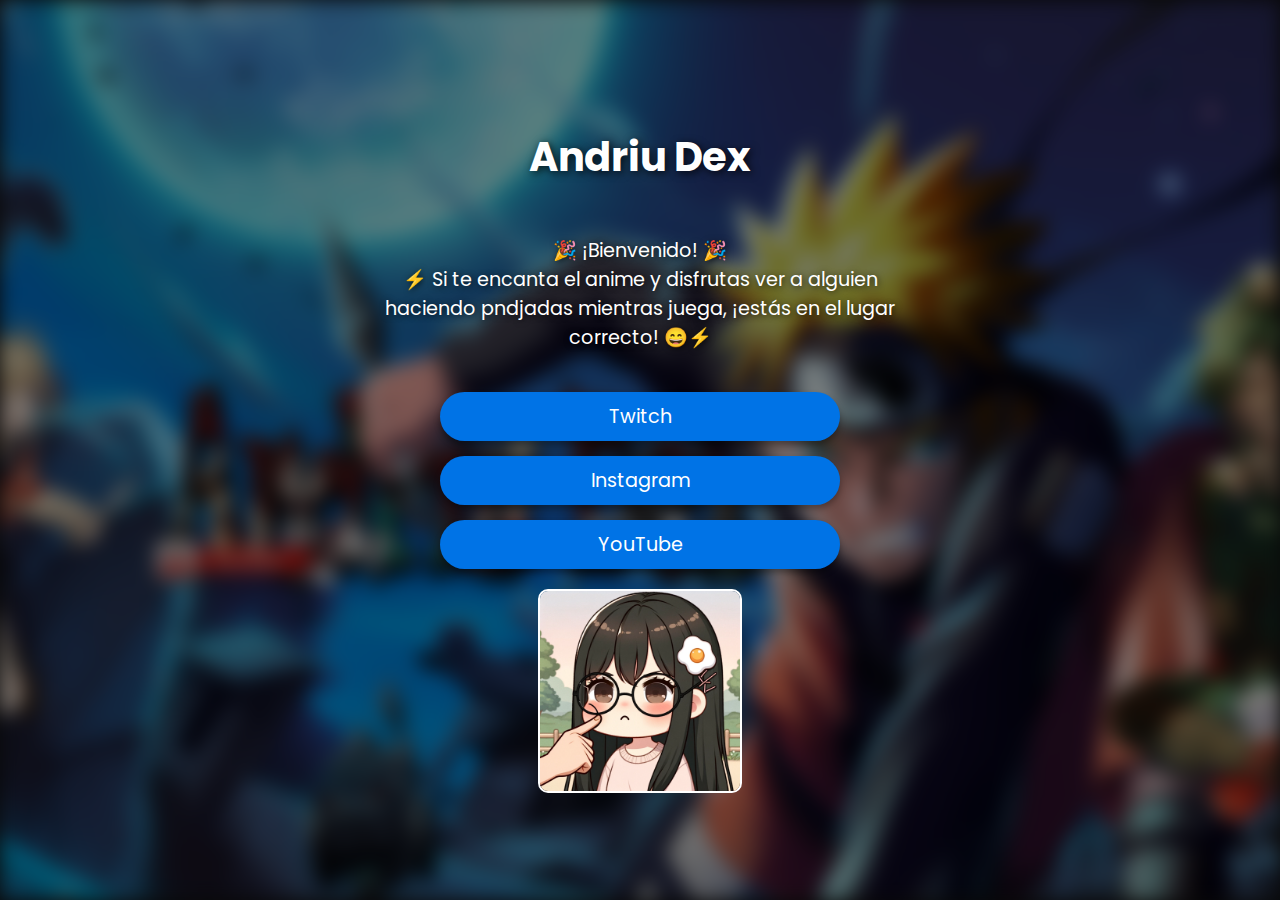
<file: index.html>
<!DOCTYPE html>
<html lang="es">
<head>
    <meta charset="UTF-8">
    <meta name="viewport" content="width=device-width, initial-scale=1.0">
    <title>Andriu Dex - Redes Sociales</title>
    <link href="https://fonts.googleapis.com/css2?family=Poppins:wght@400;700&display=swap" rel="stylesheet">
    <style>
        body {
            display: flex;
            justify-content: center;
            align-items: center;
            flex-direction: column;
            height: 100vh;
            margin: 0;
            font-family: 'Poppins', sans-serif;
            overflow: hidden;
            position: relative;
            background-color: #111;
        }
        .background-image {
            position: absolute;
            top: 0;
            left: 0;
            width: 100%;
            height: 100%;
            background-image: url("img/AndriuPortada.jpg"); /* Ruta a la imagen de fondo */
            background-color: aqua;
            background-size: cover;
            background-position: center;
            filter: blur(10px);
            z-index: -1;
        }
        .overlay {
            position: absolute;
            top: 0;
            left: 0;
            width: 100%;
            height: 100%;
            background-color: rgba(0, 0, 0, 0.5); /* Fondo semi-transparente */
            z-index: 0;
        }
        .container {
            text-align: center;
            z-index: 1;
            color: white;
            animation: fadeIn 1.5s ease-in-out;
        }
        .container h1 {
            font-size: 2.5em;
            margin-bottom: 10px;
            color: #fff;
            text-shadow: 2px 2px 8px rgba(0, 0, 0, 0.8);
        }
        .intro-container {
            width: 100%;
            max-width: 600px;
            margin: 0 auto;
            padding: 20px;
            box-sizing: border-box;
        }
        .intro {
            font-size: 1.2em;
            margin-bottom: 20px;
            color: #fff;
            text-shadow: 1px 1px 6px rgba(0, 0, 0, 0.7);
        }
        .social-links-container {
            width: 100%;
            max-width: 400px;
            margin: 0 auto;
        }
        .social-links {
            display: flex;
            flex-direction: column;
            gap: 15px;
        }
        .social-links a {
            text-decoration: none;
            color: white;
            background-color: #0073e6;
            padding: 10px 20px;
            border-radius: 25px;
            font-size: 1.2em;
            box-shadow: 0 4px 6px rgba(0, 0, 0, 0.3);
            transition: background-color 0.3s, transform 0.3s, box-shadow 0.3s;
        }
        .social-links a:hover {
            background-color: #005bb5;
            transform: translateY(-3px);
            box-shadow: 0 8px 12px rgba(0, 0, 0, 0.2);
        }
        .clickable-image-container {
            margin-top: 20px;
        }
        .clickable-image {
            width: 200px;
            cursor: pointer;
            border: 2px solid #fff;
            border-radius: 10px;
            transition: transform 0.3s;
        }
        .clickable-image:hover {
            transform: scale(1.05);
        }
        @keyframes fadeIn {
            from { opacity: 0; }
            to { opacity: 1; }
        }
    </style>
</head>
<body>
    <div class="background-image"></div>
    <div class="overlay"></div>
    <div class="container">
        <h1>Andriu Dex</h1>
        <div class="intro-container">
            <p class="intro">🎉 ¡Bienvenido! 🎉<br>⚡ Si te encanta el anime y disfrutas ver a alguien haciendo pndjadas mientras juega, ¡estás en el lugar correcto! 😄⚡</p>
        </div>
        <div class="social-links-container">
            <div class="social-links">
                <a href="https://www.twitch.tv/andriudex" target="_blank">Twitch</a>
                <a href="https://www.instagram.com/andriudex/" target="_blank">Instagram</a>
                <a href="https://www.youtube.com/channel/UCpHr1vbgFIFzD86kEasxA6Q" target="_blank">YouTube</a>
            </div>
        </div>
        <div class="clickable-image-container">
            <img id="clickableImage" class="clickable-image" src="Stickers/13.webp" alt="Clic para cambiar la imagen">
        </div>
    </div>

    <script>
        const images = [
            "Stickers/12.png",
            "Stickers/1.jpeg",
            "Stickers/10.png",
            "Stickers/2.png",
            "Stickers/11.png",
            "Stickers/3.png",
            "Stickers/4.png",
            "Stickers/5.png",
            "Stickers/6.png",
            "Stickers/7.png",
            "Stickers/8.png",
            "Stickers/9.png",
            "Stickers/13.webp",
        ];
        let currentIndex = 0;

        document.getElementById("clickableImage").addEventListener("click", function() {
            currentIndex = (currentIndex + 1) % images.length;
            this.src = images[currentIndex];
        });
    </script>
</body>
</html>
</file>
